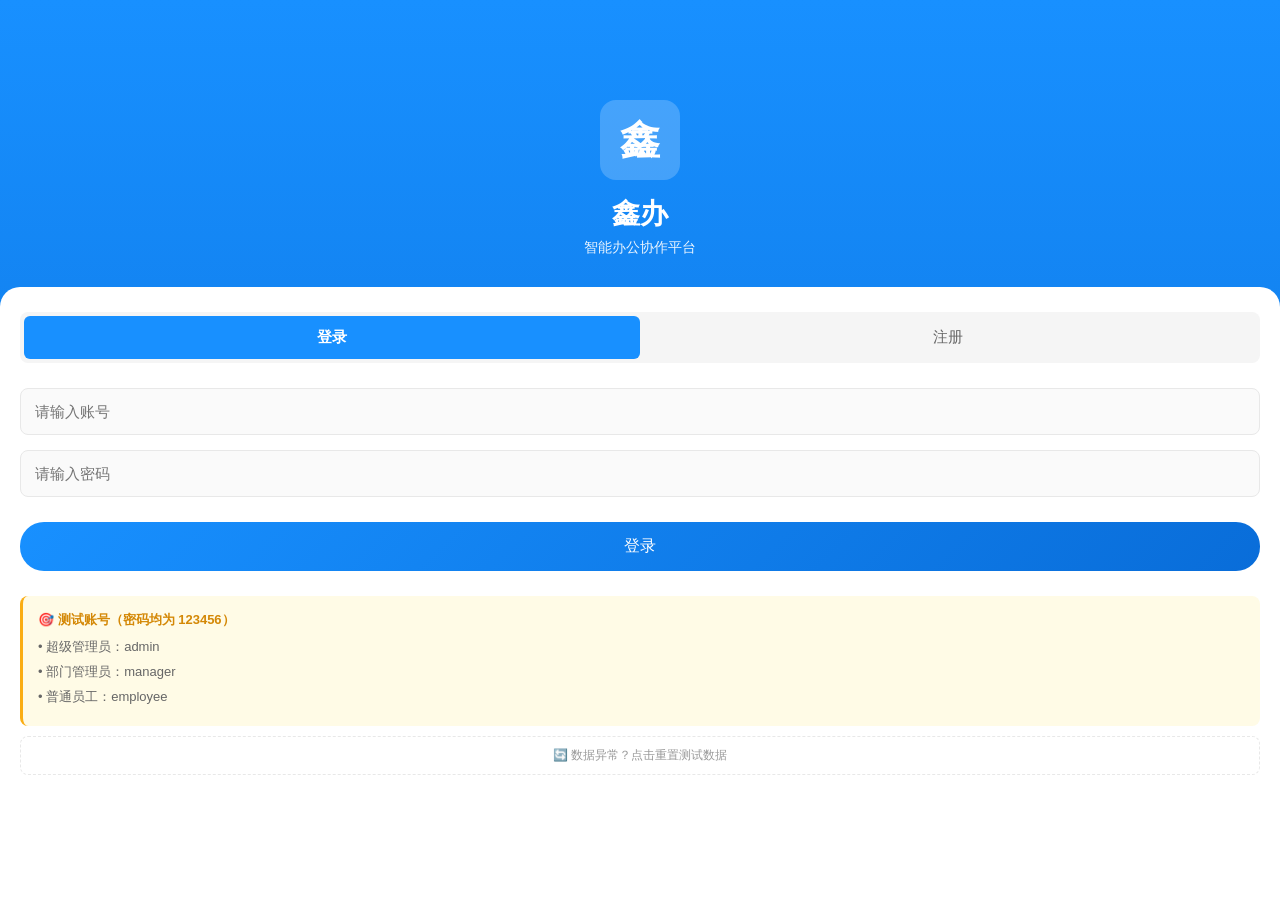
<file: xinban-ceshi/index.html>
<!DOCTYPE html>
<html lang="zh-CN">
<head>
  <meta charset="UTF-8">
  <meta name="viewport" content="width=device-width, initial-scale=1.0">
  <title>鑫办 - 工作台</title>
  <link rel="manifest" href="manifest.json">
  <meta name="theme-color" content="#1890ff">
  <meta name="apple-mobile-web-app-capable" content="yes">
  <meta name="apple-mobile-web-app-status-bar-style" content="black-translucent">
  <meta name="apple-mobile-web-app-title" content="鑫办">
  <link rel="apple-touch-icon" href="images/icons/icon-192.png">
  <link rel="icon" type="image/png" sizes="192x192" href="images/icons/icon-192.png">
  <link rel="icon" type="image/png" sizes="512x512" href="images/icons/icon-512.png">
  <link rel="stylesheet" href="assets/css/styles.css">
</head>
<body>
  <div class="app-container">
    <div class="page-header">
      <div style="display: flex; justify-content: space-between; align-items: center; margin-bottom: 15px;">
        <div style="display: flex; align-items: center; gap: 12px;">
          <div style="width: 40px; height: 40px; border-radius: 8px; background: rgba(255,255,255,0.2); display: flex; align-items: center; justify-content: center; font-size: 24px; font-weight: bold; color: white;">鑫</div>
          <div>
            <div style="font-size: 18px; font-weight: bold;">鑫办</div>
            <div style="font-size: 12px; opacity: 0.9; margin-top: 2px;">智能办公协作平台</div>
          </div>
        </div>
        <button class="logout-btn" id="logoutBtn">退出</button>
      </div>

      <div class="user-card">
        <div style="width: 44px; height: 44px; border-radius: 50%; background: rgba(255,255,255,0.3); display: flex; align-items: center; justify-content: center; font-size: 18px; font-weight: bold;" id="userAvatar">?</div>
        <div style="flex: 1;">
          <div style="font-size: 16px; font-weight: bold; margin-bottom: 3px;" id="userName">用户</div>
          <div style="font-size: 12px; opacity: 0.9;" id="userRole">普通员工</div>
        </div>
        <div style="font-size: 13px; opacity: 0.9;" id="currentDate">日期</div>
      </div>
    </div>

    <!-- 统计卡片 -->
    <div class="stats-cards">
      <div class="stat-card">
        <div class="stat-icon check-in" id="checkInIcon">○</div>
        <div class="stat-label">今日打卡</div>
        <div class="stat-value" id="todayCheck">未打卡</div>
      </div>
      <div class="stat-card">
        <div class="stat-icon pending">📝</div>
        <div class="stat-label">待审批</div>
        <div class="stat-value" id="pendingCount">0</div>
      </div>
      <div class="stat-card">
        <div class="stat-icon notification">📢</div>
        <div class="stat-label">新公告</div>
        <div class="stat-value" id="noticeCount">0</div>
      </div>
    </div>

    <!-- 快捷功能 -->
    <div class="section">
      <div class="section-header">
        <div class="section-title">快捷功能</div>
      </div>
      <div class="quick-grid">
        <div class="quick-item" onclick="location.href='attendance.html'">
          <div class="quick-icon check" style="background: #e6f7ff;">📋</div>
          <div class="quick-content">
            <div class="quick-title">考勤打卡</div>
            <div class="quick-desc">每日考勤记录</div>
          </div>
          <div style="font-size: 16px; color: #ccc;">›</div>
        </div>
        <div class="quick-item" onclick="location.href='approval.html'">
          <div class="quick-icon approval" style="background: #fff7e6;">✏️</div>
          <div class="quick-content">
            <div class="quick-title">发起审批</div>
            <div class="quick-desc">申请审批流程</div>
          </div>
          <div style="font-size: 16px; color: #ccc;">›</div>
        </div>
        <div class="quick-item" onclick="location.href='chat.html'">
          <div class="quick-icon chat" style="background: #f6ffed;">💬</div>
          <div class="quick-content">
            <div class="quick-title">内部群聊</div>
            <div class="quick-desc">团队沟通协作</div>
          </div>
          <div style="font-size: 16px; color: #ccc;">›</div>
        </div>
        <div class="quick-item" onclick="location.href='notice.html'">
          <div class="quick-icon notice" style="background: #fff1f0;">📢</div>
          <div class="quick-content">
            <div class="quick-title">企业公告</div>
            <div class="quick-desc">最新通知动态</div>
          </div>
          <div style="font-size: 16px; color: #ccc;">›</div>
        </div>
        <div class="quick-item" onclick="location.href='contacts.html'">
          <div class="quick-icon contacts" style="background: #f9f0ff;">👥</div>
          <div class="quick-content">
            <div class="quick-title">通讯录</div>
            <div class="quick-desc">企业组织架构</div>
          </div>
          <div style="font-size: 16px; color: #ccc;">›</div>
        </div>
        <div class="quick-item" onclick="location.href='attendance.html'">
          <div class="quick-icon" style="background: #e6fffb; width: 40px; height: 40px; border-radius: 8px; display: flex; align-items: center; justify-content: center; font-size: 18px;">📁</div>
          <div class="quick-content">
            <div class="quick-title">文件网盘</div>
            <div class="quick-desc">共享文件管理</div>
          </div>
          <div style="font-size: 16px; color: #ccc;">›</div>
        </div>
      </div>
    </div>

    <!-- 最近公告 -->
    <div class="section">
      <div class="section-header">
        <div class="section-title">最近公告</div>
        <div class="section-more" onclick="location.href='notice.html'">查看全部 ›</div>
      </div>
      <div class="notice-list" id="noticeList">
      </div>
    </div>
  </div>

  <!-- 底部导航 -->
  <div class="tab-bar">
    <a href="index.html" class="tab-item active">
      <div style="font-size: 22px; line-height: 1;">🏠</div>
      <div style="font-size: 11px; margin-top: 2px;">工作台</div>
    </a>
    <a href="attendance.html" class="tab-item">
      <div style="font-size: 22px; line-height: 1;">📋</div>
      <div style="font-size: 11px; margin-top: 2px;">考勤</div>
    </a>
    <a href="approval.html" class="tab-item">
      <div style="font-size: 22px; line-height: 1;">✏️</div>
      <div style="font-size: 11px; margin-top: 2px;">审批</div>
    </a>
    <a href="contacts.html" class="tab-item">
      <div style="font-size: 22px; line-height: 1;">👥</div>
      <div style="font-size: 11px; margin-top: 2px;">通讯录</div>
    </a>
    <a href="chat.html" class="tab-item">
      <div style="font-size: 22px; line-height: 1;">💬</div>
      <div style="font-size: 11px; margin-top: 2px;">消息</div>
    </a>
  </div>

  <script src="assets/js/app.js"></script>
  <script>
    if (!Session.isLoggedIn()) {
      window.location.href = 'login.html';
    }

    const user = Session.getCurrentUser();
    if (!user) {
      Session.logout();
      window.location.href = 'login.html';
    }

    // 显示用户信息
    document.getElementById('userAvatar').textContent = user.name.charAt(0);
    document.getElementById('userName').textContent = user.name;
    document.getElementById('userRole').textContent = `${user.roleName} · ${user.department}`;
    document.getElementById('currentDate').textContent = Utils.getTodayDate();

    // 加载统计数据
    function loadStats() {
      const today = new Date();
      today.setHours(0, 0, 0, 0);
      const endOfDay = new Date(today);
      endOfDay.setHours(23, 59, 59, 999);

      // 今日打卡状态
      const clockRecords = DB.clock.getByUserId(user._id);
      const todayRecords = clockRecords.filter(r => {
        const rDate = new Date(r.createTime);
        return rDate >= today && rDate <= endOfDay;
      });
      if (todayRecords.length > 0) {
        document.getElementById('todayCheck').textContent = '已完成';
        document.getElementById('checkInIcon').textContent = '✓';
      }

      // 待审批数量
      let pendingCount = 0;
      const approvals = DB.approval.getAll();
      if (user.role === 'super_admin') {
        pendingCount = approvals.filter(a => a.status === 'pending').length;
      } else if (user.role === 'dept_admin') {
        pendingCount = approvals.filter(a => a.status === 'pending' && a.department === user.department).length;
      }
      document.getElementById('pendingCount').textContent = pendingCount;

      // 公告数量
      const notices = DB.notice.getAll();
      document.getElementById('noticeCount').textContent = notices.length;
    }

    // 加载公告
    function loadNotices() {
      const notices = DB.notice.getAll().slice(0, 3);
      const listEl = document.getElementById('noticeList');
      if (notices.length === 0) {
        listEl.innerHTML = `
          <div style="padding: 30px 20px; text-align: center; border: 2px dashed #e8e8e8; border-radius: 8px; background: white;">
            <div style="font-size: 48px; margin-bottom: 8px; opacity: 0.5;">📢</div>
            <div style="font-size: 14px; color: #999;">暂无公告</div>
          </div>`;
        return;
      }
      listEl.innerHTML = notices.map(n => `
        <div style="padding: 12px; border-bottom: 1px solid #f0f0f0;">
          <div style="font-size: 14px; color: #333; margin-bottom: 4px; line-height: 1.5;">${n.content}</div>
          <div style="font-size: 12px; color: #999;">${n.publisher} · ${Utils.formatDate(n.createTime)}</div>
        </div>
      `).join('');
    }

    // 退出登录
    document.getElementById('logoutBtn').addEventListener('click', () => {
      Utils.showConfirm('确认退出', '确定要退出登录吗？', () => {
        Session.logout();
        window.location.href = 'login.html';
      });
    });

    loadStats();
    loadNotices();

    // PWA Service Worker 注册
    if ('serviceWorker' in navigator) {
      window.addEventListener('load', function() {
        navigator.serviceWorker.register('sw.js')
          .then(function(reg) {
            console.log('[PWA] Service Worker 注册成功:', reg.scope);
          })
          .catch(function(err) {
            console.log('[PWA] Service Worker 注册失败:', err);
          });
      });
    }
  </script>
</body>
</html>
</file>
<file: xinban-ceshi/assets/css/styles.css>
* {
  margin: 0;
  padding: 0;
  box-sizing: border-box;
}

body {
  font-family: -apple-system, BlinkMacSystemFont, 'Segoe UI', Roboto, 'Helvetica Neue', Arial, sans-serif;
  background-color: #f5f7fa;
  min-height: 100vh;
  color: #333;
}

/* 登录页面 */
.login-container {
  min-height: 100vh;
  background: linear-gradient(180deg, #1890ff 0%, #096dd9 100%);
  display: flex;
  flex-direction: column;
}

.login-logo-section {
  padding: 60px 0 30px;
  text-align: center;
}

.login-logo-container {
  width: 80px;
  height: 80px;
  margin: 0 auto 15px;
  border-radius: 16px;
  overflow: hidden;
  background: rgba(255, 255, 255, 0.2);
  display: flex;
  align-items: center;
  justify-content: center;
}

.login-logo {
  width: 70px;
  height: 70px;
  border-radius: 12px;
}

.login-app-name {
  font-size: 28px;
  font-weight: bold;
  color: white;
  margin-bottom: 6px;
}

.login-app-slogan {
  font-size: 14px;
  color: rgba(255, 255, 255, 0.9);
}

.login-form-section {
  flex: 1;
  background: white;
  border-radius: 20px 20px 0 0;
  padding: 20px;
  margin-top: auto;
}

.login-tabs {
  display: flex;
  background: #f5f5f5;
  border-radius: 8px;
  padding: 4px;
  margin-bottom: 20px;
}

.login-tab {
  flex: 1;
  text-align: center;
  padding: 10px;
  font-size: 14px;
  color: #666;
  border-radius: 6px;
  cursor: pointer;
  transition: all 0.3s;
}

.login-tab.active {
  background: #1890ff;
  color: white;
  font-weight: bold;
}

.form-group {
  margin-bottom: 15px;
}

.form-input {
  width: 100%;
  border: 1px solid #e8e8e8;
  border-radius: 8px;
  padding: 14px;
  font-size: 15px;
  background: #fafafa;
  outline: none;
  transition: all 0.3s;
}

.form-input:focus {
  border-color: #1890ff;
  background: #fff;
}

.form-select {
  width: 100%;
  border: 1px solid #e8e8e8;
  border-radius: 8px;
  padding: 14px;
  font-size: 15px;
  background: #fafafa;
  outline: none;
  cursor: pointer;
}

.form-select:focus {
  border-color: #1890ff;
  background: #fff;
}

.btn-primary {
  width: 100%;
  background: linear-gradient(135deg, #1890ff 0%, #096dd9 100%);
  color: white;
  border: none;
  border-radius: 24px;
  padding: 14px;
  font-size: 16px;
  cursor: pointer;
  transition: all 0.3s;
  font-weight: 500;
}

.btn-primary:hover {
  opacity: 0.9;
}

.btn-primary:disabled {
  opacity: 0.6;
  cursor: not-allowed;
}

.copyright {
  padding: 20px;
  text-align: center;
  color: rgba(255, 255, 255, 0.7);
  font-size: 12px;
  background: linear-gradient(180deg, #1890ff 0%, #096dd9 100%);
}

/* 主页面布局 */
.app-container {
  min-height: 100vh;
  padding-bottom: 70px;
}

.page-header {
  background: linear-gradient(135deg, #1890ff 0%, #096dd9 100%);
  padding: 20px 15px 40px;
  color: white;
}

.header-content {
  display: flex;
  justify-content: space-between;
  align-items: center;
  margin-bottom: 15px;
}

.header-left {
  display: flex;
  align-items: center;
  gap: 12px;
}

.logo-area {
  width: 40px;
  height: 40px;
  border-radius: 8px;
  background: rgba(255, 255, 255, 0.2);
  display: flex;
  align-items: center;
  justify-content: center;
}

.logo-img {
  width: 30px;
  height: 30px;
  border-radius: 6px;
}

.header-title {
  display: flex;
  flex-direction: column;
}

.header-title .app-name {
  font-size: 18px;
  font-weight: bold;
}

.header-title .app-subtitle {
  font-size: 12px;
  opacity: 0.9;
  margin-top: 2px;
}

.logout-btn {
  background: rgba(255, 255, 255, 0.2);
  color: white;
  border: none;
  padding: 8px 16px;
  border-radius: 4px;
  font-size: 14px;
  cursor: pointer;
  transition: all 0.3s;
}

.logout-btn:hover {
  background: rgba(255, 255, 255, 0.3);
}

.user-card {
  background: rgba(255, 255, 255, 0.15);
  border-radius: 8px;
  padding: 12px;
  display: flex;
  align-items: center;
  gap: 12px;
}

.user-avatar {
  width: 44px;
  height: 44px;
  border-radius: 50%;
  background: rgba(255, 255, 255, 0.3);
  display: flex;
  align-items: center;
  justify-content: center;
  font-size: 18px;
  font-weight: bold;
}

.user-info {
  flex: 1;
}

.user-info .user-name {
  font-size: 16px;
  font-weight: bold;
  margin-bottom: 3px;
}

.user-info .user-role {
  font-size: 12px;
  opacity: 0.9;
}

.date-display {
  font-size: 13px;
  opacity: 0.9;
}

.page-title-bar {
  background: linear-gradient(135deg, #1890ff 0%, #096dd9 100%);
  padding: 20px 15px;
  color: white;
  display: flex;
  justify-content: space-between;
  align-items: center;
}

.page-title-bar .page-title {
  font-size: 18px;
  font-weight: bold;
}

.header-action-btn {
  background: rgba(255, 255, 255, 0.2);
  color: white;
  border: none;
  padding: 8px 16px;
  border-radius: 6px;
  font-size: 14px;
  cursor: pointer;
  transition: all 0.3s;
}

.header-action-btn:hover {
  background: rgba(255, 255, 255, 0.3);
}

/* 统计卡片 */
.stats-cards {
  display: flex;
  gap: 10px;
  padding: 0 15px;
  margin-top: -20px;
  position: relative;
  z-index: 10;
}

.stat-card {
  flex: 1;
  background: white;
  border-radius: 8px;
  padding: 12px 8px;
  text-align: center;
  box-shadow: 0 2px 8px rgba(0, 0, 0, 0.08);
}

.stat-icon {
  width: 32px;
  height: 32px;
  border-radius: 50%;
  display: flex;
  align-items: center;
  justify-content: center;
  margin: 0 auto 6px;
  font-size: 14px;
}

.stat-icon.check-in {
  background: #e6f7ff;
  color: #1890ff;
}

.stat-icon.pending {
  background: #fff7e6;
  color: #faad14;
}

.stat-icon.notification {
  background: #fff1f0;
  color: #ff4d4f;
}

.stat-label {
  font-size: 12px;
  color: #666;
  margin-bottom: 3px;
}

.stat-value {
  font-size: 14px;
  font-weight: bold;
  color: #333;
}

/* 页面区块 */
.section {
  padding: 15px;
}

.section-header {
  display: flex;
  justify-content: space-between;
  align-items: center;
  margin-bottom: 12px;
}

.section-header .section-title {
  font-size: 16px;
  font-weight: bold;
  color: #333;
}

.section-header .section-more {
  font-size: 13px;
  color: #1890ff;
  cursor: pointer;
}

/* 快捷功能网格 */
.quick-grid {
  display: grid;
  grid-template-columns: 1fr 1fr;
  gap: 10px;
}

.quick-item {
  background: white;
  border-radius: 8px;
  padding: 12px;
  display: flex;
  align-items: center;
  gap: 10px;
  box-shadow: 0 2px 8px rgba(0, 0, 0, 0.05);
  cursor: pointer;
  transition: all 0.2s ease;
}

.quick-item:hover {
  transform: scale(1.02);
  box-shadow: 0 4px 12px rgba(0, 0, 0, 0.1);
}

.quick-item:active {
  transform: scale(0.98);
}

.quick-icon {
  width: 40px;
  height: 40px;
  border-radius: 8px;
  display: flex;
  align-items: center;
  justify-content: center;
  font-size: 18px;
}

.quick-icon.check {
  background: #e6f7ff;
}

.quick-icon.approval {
  background: #fff7e6;
}

.quick-icon.chat {
  background: #f6ffed;
}

.quick-icon.notice {
  background: #fff1f0;
}

.quick-icon.contacts {
  background: #f9f0ff;
}

.quick-icon.org {
  background: #e6fffb;
}

.quick-content {
  flex: 1;
}

.quick-title {
  font-size: 14px;
  font-weight: bold;
  color: #333;
  margin-bottom: 2px;
}

.quick-desc {
  font-size: 11px;
  color: #999;
}

.quick-arrow {
  font-size: 16px;
  color: #ccc;
}

/* 公告列表 */
.notice-list {
  background: white;
  border-radius: 8px;
  box-shadow: 0 2px 8px rgba(0, 0, 0, 0.05);
  overflow: hidden;
}

.notice-item {
  padding: 12px;
  border-bottom: 1px solid #f0f0f0;
  cursor: pointer;
  transition: background 0.2s;
}

.notice-item:last-child {
  border-bottom: none;
}

.notice-item:hover {
  background: #fafafa;
}

.notice-item .notice-title {
  font-size: 14px;
  color: #333;
  margin-bottom: 4px;
  line-height: 1.5;
}

.notice-item .notice-meta {
  font-size: 12px;
  color: #999;
}

.notification-empty, .empty-state {
  background: white;
  border-radius: 8px;
  padding: 40px 20px;
  text-align: center;
  border: 2px dashed #e8e8e8;
}

.empty-icon {
  font-size: 48px;
  margin-bottom: 8px;
  opacity: 0.5;
}

.empty-text {
  font-size: 14px;
  color: #999;
}

/* 底部导航栏 */
.tab-bar {
  position: fixed;
  bottom: 0;
  left: 0;
  right: 0;
  background: white;
  display: flex;
  border-top: 1px solid #e8e8e8;
  box-shadow: 0 -2px 8px rgba(0, 0, 0, 0.04);
  z-index: 100;
}

.tab-item {
  flex: 1;
  text-align: center;
  padding: 8px 0 10px;
  color: #999;
  cursor: pointer;
  transition: all 0.3s;
  text-decoration: none;
}

.tab-item.active {
  color: #1890ff;
}

.tab-item .tab-icon {
  font-size: 22px;
  margin-bottom: 2px;
  line-height: 1;
}

.tab-item .tab-label {
  font-size: 11px;
}

/* 打卡页面 */
.checkin-section {
  padding: 20px 15px;
}

.checkin-card {
  background: white;
  border-radius: 12px;
  padding: 25px;
  text-align: center;
  box-shadow: 0 2px 12px rgba(0, 0, 0, 0.06);
  margin-bottom: 15px;
}

.checkin-status {
  font-size: 18px;
  font-weight: bold;
  margin-bottom: 10px;
}

.checkin-time {
  font-size: 14px;
  color: #666;
  margin-bottom: 20px;
}

.checkin-btn {
  width: 160px;
  height: 160px;
  border-radius: 50%;
  background: linear-gradient(135deg, #1890ff 0%, #096dd9 100%);
  color: white;
  border: none;
  font-size: 18px;
  font-weight: bold;
  cursor: pointer;
  display: flex;
  flex-direction: column;
  align-items: center;
  justify-content: center;
  margin: 0 auto 20px;
  box-shadow: 0 8px 24px rgba(24, 144, 255, 0.3);
  transition: all 0.3s;
}

.checkin-btn:hover {
  transform: scale(1.05);
}

.checkin-btn:disabled {
  background: #ccc;
  box-shadow: none;
  cursor: not-allowed;
}

.checkin-btn .checkin-icon {
  font-size: 48px;
  margin-bottom: 8px;
}

.checkin-info {
  display: flex;
  justify-content: space-around;
  margin-top: 20px;
  padding-top: 20px;
  border-top: 1px solid #f0f0f0;
}

.info-item .info-label {
  font-size: 13px;
  color: #999;
  margin-bottom: 4px;
}

.info-item .info-value {
  font-size: 15px;
  font-weight: bold;
  color: #333;
}

.action-buttons {
  display: flex;
  gap: 10px;
  margin-top: 15px;
}

.action-btn {
  flex: 1;
  padding: 12px;
  border: 1px solid #e8e8e8;
  background: white;
  color: #333;
  border-radius: 8px;
  font-size: 14px;
  cursor: pointer;
  transition: all 0.3s;
}

.action-btn:hover {
  border-color: #1890ff;
  color: #1890ff;
}

.action-btn.primary {
  background: #1890ff;
  border-color: #1890ff;
  color: white;
}

.action-btn.primary:hover {
  background: #096dd9;
  border-color: #096dd9;
  color: white;
}

.action-btn.success {
  background: #52c41a;
  border-color: #52c41a;
  color: white;
}

.action-btn.success:hover {
  background: #389e0d;
  border-color: #389e0d;
  color: white;
}

/* 打卡记录 */
.records-section {
  margin-top: 20px;
}

.records-section .section-title {
  font-size: 16px;
  font-weight: bold;
  margin-bottom: 12px;
  padding: 0 15px;
}

.record-list {
  background: white;
  margin: 0 15px;
  border-radius: 8px;
  box-shadow: 0 2px 8px rgba(0, 0, 0, 0.05);
  overflow: hidden;
}

.record-item {
  display: flex;
  align-items: center;
  padding: 12px 15px;
  border-bottom: 1px solid #f0f0f0;
  gap: 12px;
}

.record-item:last-child {
  border-bottom: none;
}

.record-icon {
  width: 40px;
  height: 40px;
  border-radius: 50%;
  display: flex;
  align-items: center;
  justify-content: center;
  font-size: 18px;
  flex-shrink: 0;
}

.record-icon.checkin {
  background: #e6f7ff;
}

.record-icon.checkout {
  background: #f6ffed;
}

.record-icon.leave {
  background: #fff7e6;
}

.record-icon.photo {
  background: #fff1f0;
}

.record-content {
  flex: 1;
}

.record-title {
  font-size: 14px;
  font-weight: 500;
  color: #333;
  margin-bottom: 4px;
}

.record-time {
  font-size: 12px;
  color: #999;
}

.record-image {
  width: 50px;
  height: 50px;
  border-radius: 4px;
  object-fit: cover;
}

/* 审批页面 */
.tabs {
  display: flex;
  background: white;
  padding: 4px;
  gap: 4px;
  box-shadow: 0 2px 8px rgba(0, 0, 0, 0.05);
  margin: 15px;
  border-radius: 8px;
  overflow-x: auto;
}

.tab {
  flex: 1;
  min-width: 80px;
  text-align: center;
  padding: 10px;
  font-size: 13px;
  color: #666;
  border-radius: 6px;
  cursor: pointer;
  transition: all 0.3s;
  white-space: nowrap;
}

.tab.active {
  background: #1890ff;
  color: white;
  font-weight: bold;
}

.approval-list {
  padding: 0 15px 15px;
}

.approval-card {
  background: white;
  border-radius: 8px;
  padding: 15px;
  margin-bottom: 12px;
  box-shadow: 0 2px 8px rgba(0, 0, 0, 0.05);
}

.approval-header {
  display: flex;
  align-items: center;
  gap: 10px;
  margin-bottom: 10px;
}

.approval-avatar {
  width: 36px;
  height: 36px;
  border-radius: 50%;
  background: linear-gradient(135deg, #1890ff, #096dd9);
  display: flex;
  align-items: center;
  justify-content: center;
  color: white;
  font-size: 16px;
  font-weight: bold;
  flex-shrink: 0;
}

.approval-info {
  flex: 1;
}

.approval-applicant {
  font-size: 14px;
  font-weight: 500;
  color: #333;
}

.approval-dept {
  font-size: 12px;
  color: #999;
  margin-top: 2px;
}

.status-badge {
  padding: 4px 10px;
  border-radius: 4px;
  font-size: 12px;
  font-weight: 500;
}

.status-badge.pending {
  background: #fff7e6;
  color: #faad14;
}

.status-badge.approved {
  background: #f6ffed;
  color: #52c41a;
}

.status-badge.rejected {
  background: #fff1f0;
  color: #ff4d4f;
}

.approval-content {
  padding: 10px 0;
  border-top: 1px solid #f0f0f0;
  border-bottom: 1px solid #f0f0f0;
  margin: 10px 0;
}

.approval-title {
  font-size: 15px;
  font-weight: bold;
  color: #333;
  margin-bottom: 6px;
}

.approval-detail {
  font-size: 13px;
  color: #666;
  line-height: 1.6;
}

.approval-images {
  display: flex;
  gap: 8px;
  margin-top: 10px;
  flex-wrap: wrap;
}

.approval-image {
  width: 80px;
  height: 80px;
  border-radius: 4px;
  object-fit: cover;
}

.approval-footer {
  display: flex;
  justify-content: space-between;
  align-items: center;
}

.approval-time {
  font-size: 12px;
  color: #999;
}

.approval-actions {
  display: flex;
  gap: 8px;
}

.approve-btn, .reject-btn {
  padding: 6px 16px;
  border-radius: 4px;
  font-size: 13px;
  cursor: pointer;
  border: none;
  transition: all 0.3s;
}

.approve-btn {
  background: #52c41a;
  color: white;
}

.reject-btn {
  background: #ff4d4f;
  color: white;
}

.approve-btn:hover {
  background: #389e0d;
}

.reject-btn:hover {
  background: #cf1322;
}

/* 通讯录页面 */
.dept-list {
  padding: 0 15px 15px;
}

.dept-section {
  background: white;
  border-radius: 8px;
  margin-bottom: 12px;
  box-shadow: 0 2px 8px rgba(0, 0, 0, 0.05);
  overflow: hidden;
}

.dept-header {
  display: flex;
  align-items: center;
  padding: 12px 15px;
  cursor: pointer;
  background: #fafafa;
}

.dept-icon {
  width: 32px;
  height: 32px;
  border-radius: 6px;
  background: linear-gradient(135deg, #1890ff, #096dd9);
  display: flex;
  align-items: center;
  justify-content: center;
  color: white;
  font-size: 16px;
  margin-right: 10px;
  flex-shrink: 0;
}

.dept-name {
  flex: 1;
  font-size: 15px;
  font-weight: bold;
  color: #333;
}

.dept-count {
  font-size: 12px;
  color: #999;
  margin-right: 8px;
}

.dept-arrow {
  font-size: 18px;
  color: #ccc;
  transition: transform 0.3s;
}

.dept-arrow.expanded {
  transform: rotate(90deg);
}

.user-list {
  padding: 0 15px;
}

.user-item {
  display: flex;
  align-items: center;
  padding: 12px 0;
  border-top: 1px solid #f0f0f0;
  cursor: pointer;
  gap: 12px;
}

.user-item:hover {
  background: #fafafa;
  margin: 0 -15px;
  padding: 12px 15px;
}

.user-item .user-avatar-circle {
  width: 40px;
  height: 40px;
  border-radius: 50%;
  background: linear-gradient(135deg, #722ed1, #9254de);
  display: flex;
  align-items: center;
  justify-content: center;
  color: white;
  font-size: 18px;
  font-weight: bold;
  flex-shrink: 0;
}

.user-item .user-details {
  flex: 1;
}

.user-item .user-name-text {
  font-size: 14px;
  font-weight: 500;
  color: #333;
}

.user-item .user-role-text {
  font-size: 12px;
  color: #999;
  margin-top: 2px;
}

.chat-icon-action {
  font-size: 20px;
  color: #1890ff;
}

/* 聊天页面 */
.chat-container {
  height: 100vh;
  display: flex;
  flex-direction: column;
  background: #f5f7fa;
}

.chat-header {
  background: linear-gradient(135deg, #1890ff 0%, #096dd9 100%);
  padding: 15px;
  color: white;
  display: flex;
  align-items: center;
  gap: 12px;
}

.back-btn {
  background: rgba(255, 255, 255, 0.2);
  border: none;
  color: white;
  width: 32px;
  height: 32px;
  border-radius: 6px;
  font-size: 18px;
  cursor: pointer;
  display: flex;
  align-items: center;
  justify-content: center;
}

.chat-title {
  font-size: 16px;
  font-weight: bold;
}

.message-list {
  flex: 1;
  padding: 15px;
  overflow-y: auto;
}

.message-item {
  display: flex;
  align-items: flex-end;
  gap: 8px;
  margin-bottom: 15px;
}

.message-item.self {
  flex-direction: row-reverse;
}

.message-item .msg-avatar {
  width: 36px;
  height: 36px;
  border-radius: 50%;
  background: linear-gradient(135deg, #1890ff, #096dd9);
  display: flex;
  align-items: center;
  justify-content: center;
  color: white;
  font-size: 16px;
  font-weight: bold;
  flex-shrink: 0;
}

.message-item.self .msg-avatar {
  background: linear-gradient(135deg, #52c41a, #389e0d);
}

.message-bubble {
  background: white;
  padding: 10px 14px;
  border-radius: 12px;
  max-width: 70%;
  box-shadow: 0 1px 2px rgba(0, 0, 0, 0.1);
}

.message-item.self .message-bubble {
  background: #1890ff;
  color: white;
}

.message-text {
  font-size: 14px;
  line-height: 1.5;
  word-break: break-word;
}

.message-image-msg {
  width: 200px;
  max-width: 200px;
  border-radius: 8px;
  display: block;
}

.message-time {
  text-align: center;
  font-size: 11px;
  color: #999;
  margin: 8px 0;
}

.chat-input-bar {
  background: white;
  padding: 10px 15px;
  display: flex;
  align-items: center;
  gap: 10px;
  border-top: 1px solid #e8e8e8;
}

.image-upload-btn {
  background: #f5f5f5;
  border: none;
  width: 40px;
  height: 40px;
  border-radius: 8px;
  font-size: 18px;
  cursor: pointer;
  display: flex;
  align-items: center;
  justify-content: center;
  transition: all 0.2s;
}

.image-upload-btn:hover {
  background: #e8e8e8;
}

.chat-input {
  flex: 1;
  border: 1px solid #e8e8e8;
  border-radius: 20px;
  padding: 10px 16px;
  font-size: 14px;
  outline: none;
  background: #fafafa;
}

.chat-input:focus {
  border-color: #1890ff;
  background: white;
}

.send-btn {
  background: linear-gradient(135deg, #1890ff 0%, #096dd9 100%);
  color: white;
  border: none;
  padding: 10px 20px;
  border-radius: 20px;
  font-size: 14px;
  cursor: pointer;
  transition: all 0.2s;
}

.send-btn:hover {
  opacity: 0.9;
}

/* 会话列表 */
.conversation-list {
  padding: 15px;
}

.conversation-item {
  background: white;
  border-radius: 8px;
  padding: 15px;
  margin-bottom: 10px;
  display: flex;
  align-items: center;
  gap: 12px;
  cursor: pointer;
  box-shadow: 0 2px 8px rgba(0, 0, 0, 0.05);
  transition: all 0.2s;
}

.conversation-item:hover {
  transform: translateX(4px);
}

.conversation-avatar {
  width: 50px;
  height: 50px;
  border-radius: 50%;
  background: linear-gradient(135deg, #1890ff, #096dd9);
  display: flex;
  align-items: center;
  justify-content: center;
  color: white;
  font-size: 20px;
  font-weight: bold;
  flex-shrink: 0;
}

.conversation-info {
  flex: 1;
  min-width: 0;
}

.conversation-name {
  font-size: 15px;
  font-weight: bold;
  color: #333;
  margin-bottom: 4px;
}

.conversation-last-msg {
  font-size: 13px;
  color: #999;
  white-space: nowrap;
  overflow: hidden;
  text-overflow: ellipsis;
}

.conversation-time {
  font-size: 12px;
  color: #ccc;
}

/* 弹窗 */
.modal {
  position: fixed;
  top: 0;
  left: 0;
  right: 0;
  bottom: 0;
  background-color: rgba(0, 0, 0, 0.5);
  display: flex;
  align-items: center;
  justify-content: center;
  z-index: 1000;
  padding: 20px;
}

.modal-content {
  background-color: white;
  width: 100%;
  max-width: 400px;
  border-radius: 12px;
  padding: 20px;
  box-shadow: 0 8px 24px rgba(0, 0, 0, 0.15);
  max-height: 80vh;
  overflow-y: auto;
}

.modal-header {
  display: flex;
  justify-content: space-between;
  align-items: center;
  margin-bottom: 20px;
  padding-bottom: 15px;
  border-bottom: 1px solid #f0f0f0;
}

.modal-title {
  font-size: 18px;
  font-weight: bold;
  color: #333;
}

.modal-close {
  background: none;
  border: none;
  font-size: 24px;
  color: #999;
  cursor: pointer;
  line-height: 1;
  padding: 0;
}

.modal-close:hover {
  color: #333;
}

.form-label {
  display: block;
  font-size: 14px;
  color: #333;
  margin-bottom: 6px;
  font-weight: 500;
}

.modal-actions {
  display: flex;
  gap: 10px;
  margin-top: 20px;
}

.modal-actions .btn-primary {
  flex: 1;
}

.btn-secondary {
  flex: 1;
  background: white;
  color: #666;
  border: 1px solid #e8e8e8;
  border-radius: 24px;
  padding: 12px;
  font-size: 14px;
  cursor: pointer;
  transition: all 0.3s;
}

.btn-secondary:hover {
  border-color: #1890ff;
  color: #1890ff;
}

/* Toast 提示 */
.toast {
  position: fixed;
  top: 50%;
  left: 50%;
  transform: translate(-50%, -50%);
  background: rgba(0, 0, 0, 0.8);
  color: white;
  padding: 12px 24px;
  border-radius: 8px;
  font-size: 14px;
  z-index: 9999;
  animation: fadeIn 0.2s ease;
}

@keyframes fadeIn {
  from {
    opacity: 0;
    transform: translate(-50%, -50%) scale(0.9);
  }
  to {
    opacity: 1;
    transform: translate(-50%, -50%) scale(1);
  }
}

/* 图片上传预览 */
.upload-preview {
  display: flex;
  flex-wrap: wrap;
  gap: 8px;
  margin-top: 10px;
}

.upload-preview-img {
  width: 80px;
  height: 80px;
  border-radius: 6px;
  object-fit: cover;
  position: relative;
}

.upload-preview-item {
  position: relative;
}

.remove-image-btn {
  position: absolute;
  top: -4px;
  right: -4px;
  background: #ff4d4f;
  color: white;
  border: none;
  width: 20px;
  height: 20px;
  border-radius: 50%;
  cursor: pointer;
  font-size: 12px;
  display: flex;
  align-items: center;
  justify-content: center;
}

/* 加载动画 */
.loading {
  display: inline-block;
  width: 16px;
  height: 16px;
  border: 2px solid rgba(255, 255, 255, 0.3);
  border-top-color: white;
  border-radius: 50%;
  animation: spin 0.8s linear infinite;
}

@keyframes spin {
  to {
    transform: rotate(360deg);
  }
}

/* 响应式设计 */
@media (min-width: 768px) {
  .app-container {
    max-width: 600px;
    margin: 0 auto;
    box-shadow: 0 0 20px rgba(0, 0, 0, 0.1);
    min-height: 100vh;
    background: #f5f7fa;
  }

  .tab-bar {
    max-width: 600px;
    margin: 0 auto;
  }
}
</file>
